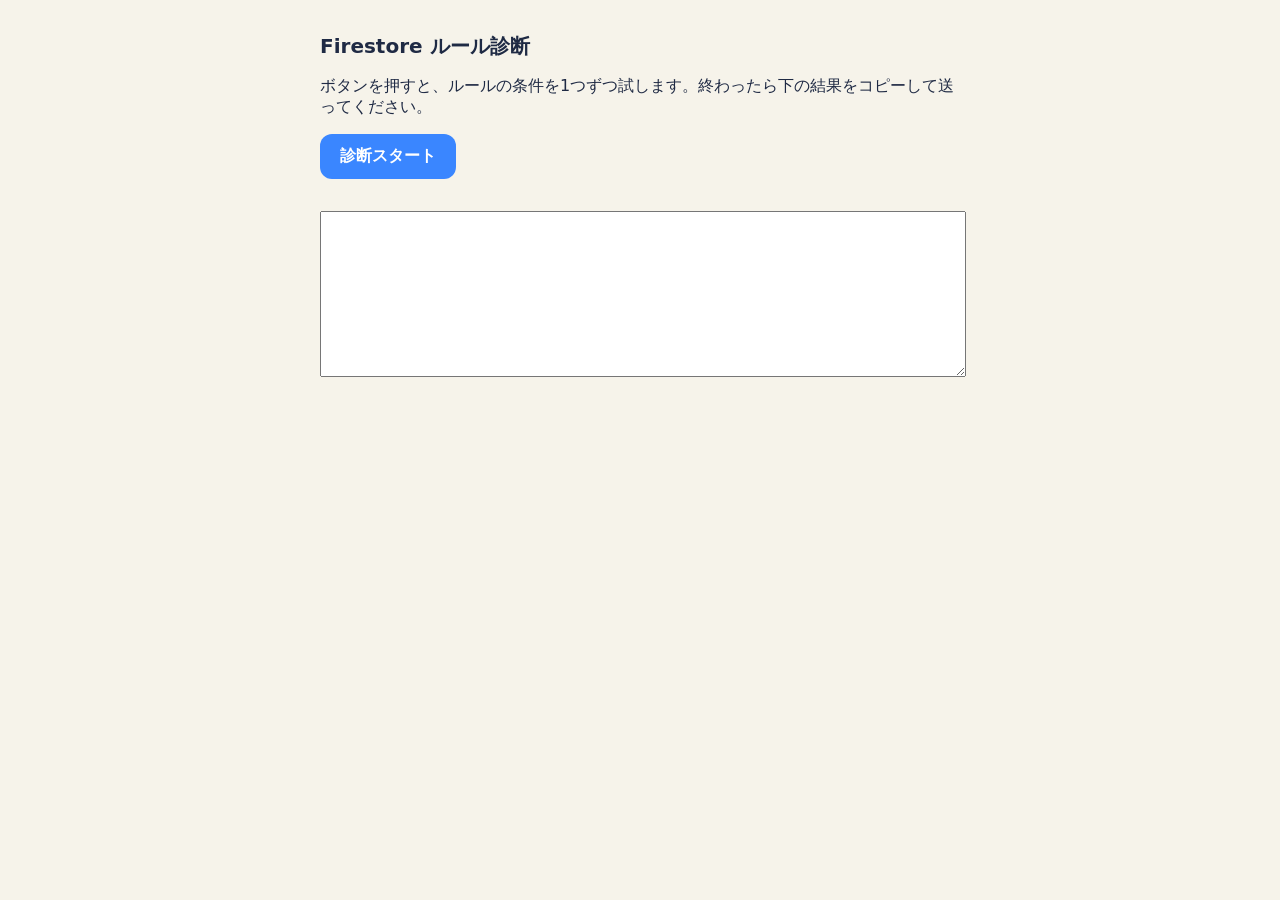
<file: diag.html>
<!DOCTYPE html>
<html lang="ja">
<head>
  <meta charset="UTF-8">
  <meta name="viewport" content="width=device-width, initial-scale=1.0">
  <title>ルール診断</title>
  <style>
    body { font-family: system-ui, sans-serif; background: #f6f3ea; color: #1f2a44; padding: 20px; max-width: 640px; margin: auto; }
    h1 { font-size: 20px; }
    button { font: inherit; font-weight: 700; padding: 12px 20px; border: none; border-radius: 12px; background: #3a86ff; color: #fff; cursor: pointer; }
    table { width: 100%; border-collapse: collapse; margin: 16px 0; background: #fff; border-radius: 12px; overflow: hidden; }
    td { padding: 8px 10px; border-bottom: 1px solid #eee; font-size: 14px; }
    .ok { color: #2b9348; font-weight: 700; }
    .ng { color: #d63c41; font-weight: 700; }
    textarea { width: 100%; height: 160px; font-family: ui-monospace, monospace; font-size: 12px; }
  </style>
</head>
<body>
  <h1>Firestore ルール診断</h1>
  <p>ボタンを押すと、ルールの条件を1つずつ試します。終わったら下の結果をコピーして送ってください。</p>
  <button id="run">診断スタート</button>
  <table id="table"></table>
  <textarea id="out" readonly></textarea>

  <script type="module">
    import { FIREBASE_CONFIG, FIREBASE_SDK_VERSION } from './js/firebase-config.js';
    import { periodKey } from './js/ranking.js';

    const base = `https://www.gstatic.com/firebasejs/${FIREBASE_SDK_VERSION}`;
    const lines = [];
    const table = document.getElementById('table');
    const out = document.getElementById('out');

    function report(id, label, ok, detail = '') {
      lines.push(`${id} ${ok ? 'OK' : 'NG'} ${label}${detail ? ' / ' + detail : ''}`);
      table.insertAdjacentHTML('beforeend',
        `<tr><td>${id}</td><td>${label}</td><td class="${ok ? 'ok' : 'ng'}">${ok ? 'OK' : 'NG'}</td></tr>`);
      out.value = lines.join('\n');
    }

    document.getElementById('run').addEventListener('click', async () => {
      document.getElementById('run').disabled = true;
      table.innerHTML = '';
      lines.length = 0;
      const [{ initializeApp }, A, F] = await Promise.all([
        import(`${base}/firebase-app.js`),
        import(`${base}/firebase-auth.js`),
        import(`${base}/firebase-firestore-lite.js`),
      ]);
      const app = initializeApp(FIREBASE_CONFIG, 'diag');
      const auth = A.getAuth(app);
      const db = F.getFirestore(app);
      await A.signInAnonymously(auth);
      const uid = auth.currentUser.uid;
      lines.push(`uid=${uid} week=${periodKey('week')} month=${periodKey('month')} now=${new Date().toISOString()}`);

      const newGame = async () => {
        const ref = F.doc(F.collection(db, 'games'));
        await F.setDoc(ref, { uid, startedAt: F.serverTimestamp(), used: false });
        return ref.id;
      };
      const diagRef = (t) => F.doc(F.collection(db, 'diag', t, 'runs'));
      const tryIt = async (id, label, fn) => {
        try { await fn(); report(id, label, true); }
        catch (e) { report(id, label, false, e.code || e.message); }
      };

      let g;
      await tryIt('g0', 'games 作成', async () => { g = await newGame(); });
      await tryIt('g1', 'games を使用済みに更新', async () => {
        const id = await newGame();
        await F.updateDoc(F.doc(db, 'games', id), { used: true });
      });
      await tryIt('t0', 'ログイン済み', () => F.setDoc(diagRef('t0'), { x: 1 }));
      await tryIt('t1', '週キー一致', () => F.setDoc(diagRef('t1'), { wk: periodKey('week') }));
      await tryIt('t2', '月キー一致', () => F.setDoc(diagRef('t2'), { mk: periodKey('month') }));
      await tryIt('t3', 'フィールド・名前・点数の形式', () => F.setDoc(diagRef('t3'),
        { name: 'diag', score: 800, gameId: 'x', updatedAt: F.serverTimestamp() }));
      await tryIt('t4', 'updatedAt = サーバー時刻', () => F.setDoc(diagRef('t4'), { updatedAt: F.serverTimestamp() }));
      await tryIt('t5', 'game の持ち主', async () => F.setDoc(diagRef('t5'), { gameId: await newGame() }));
      await tryIt('t6', 'game が未使用', async () => F.setDoc(diagRef('t6'), { gameId: await newGame() }));
      await tryIt('t7', 'バッチ後に game が使用済み', async () => {
        const id = await newGame();
        const b = F.writeBatch(db);
        b.update(F.doc(db, 'games', id), { used: true });
        b.set(diagRef('t7'), { gameId: id });
        await b.commit();
      });
      await tryIt('t8', '経過時間', async () => F.setDoc(diagRef('t8'), { gameId: await newGame() }));
      await tryIt('t9', 'スコア上限', async () => F.setDoc(diagRef('t9'), { gameId: await newGame(), score: 800 }));
      await tryIt('t10', '本番と同じ条件まとめて', async () => {
        const id = await newGame();
        const b = F.writeBatch(db);
        b.update(F.doc(db, 'games', id), { used: true });
        b.set(diagRef('t10'), { name: 'diag', score: 800, gameId: id, updatedAt: F.serverTimestamp() });
        await b.commit();
      });
      lines.push('done');
      out.value = lines.join('\n');
    });
  </script>
</body>
</html>
</file>
